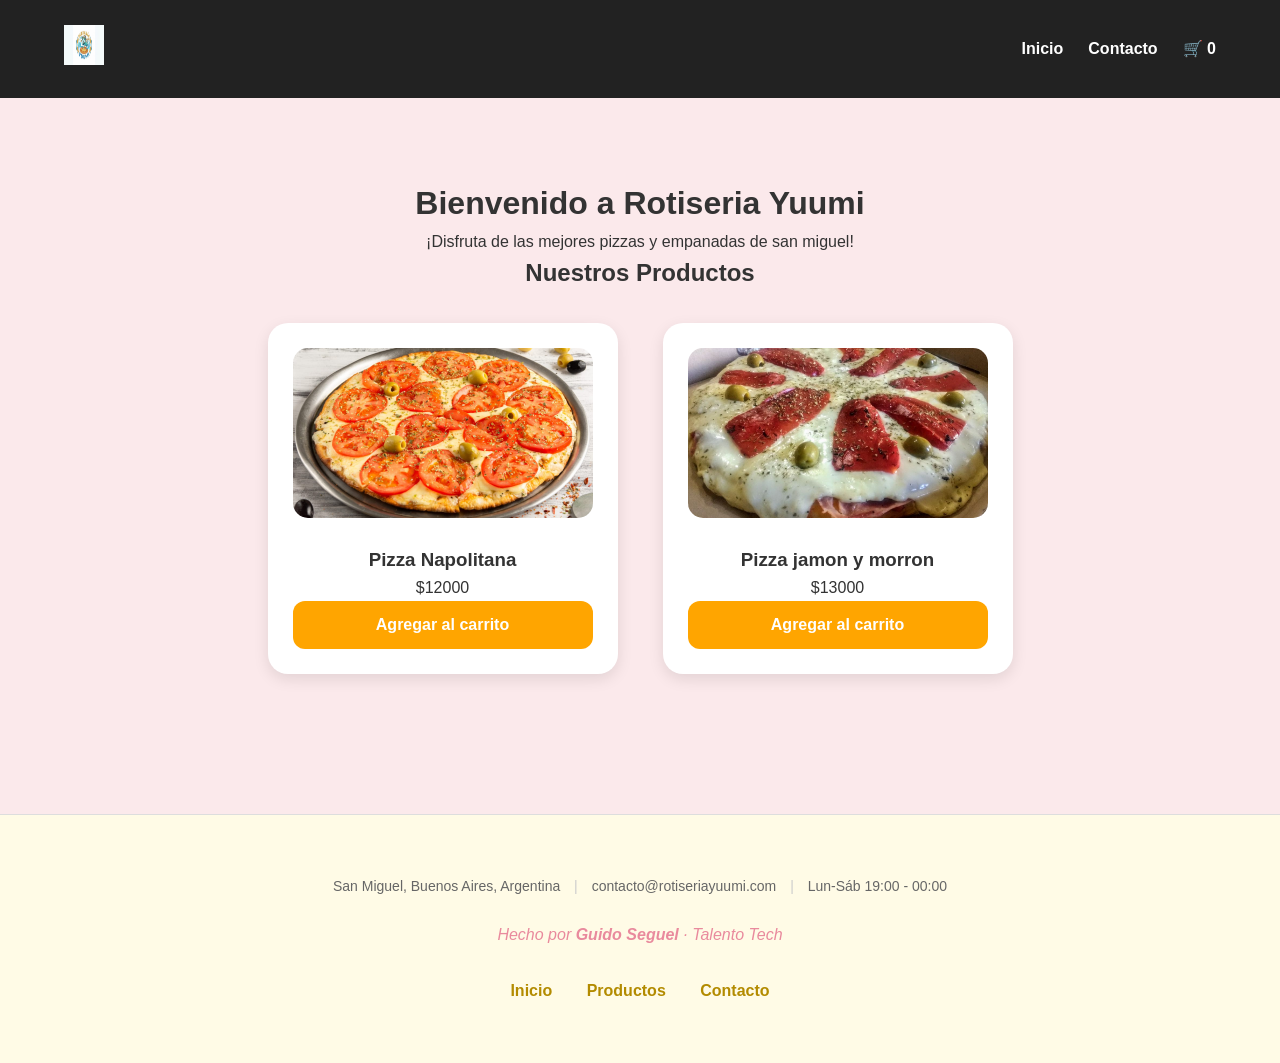
<file: index.html>
<!doctype html>
<html lang="es">
  <head>
    <meta charset="UTF-8" />
    <meta name="viewport" content="width=device-width, initial-scale=1.0" />
    <title>Rotiseria Yuumi</title>
    <link rel="stylesheet" href="./css/styles.css" />
  </head>
  <body>
    <header>
      <div class="div-logo">
        <a href="./index.html" class="logo">
          <img
            src="./img/logo-yuumi.png"
            width="40"
            height="40"
            alt="Logo Pizzeria"
          />
        </a>
      </div>
      <nav class="nav-header">
        <ul>
          <li><a href="./index.html">Inicio</a></li>
          <li><a href="./pages/contacto.html">Contacto</a></li>
          <li>
            <a href="./pages/carrito.html" class="carrito-icono"
              >🛒 <span id="contador-carrito">0</span></a
            >
          </li>
        </ul>
      </nav>
    </header>

    <main>
      <h1>Bienvenido a Rotiseria Yuumi</h1>
      <p class="parrafo">
        ¡Disfruta de las mejores pizzas y empanadas de san miguel!
      </p>

      <section>
        <h2 class="titulo-productos">Nuestros Productos</h2>

        <div class="contenedor-tarjetas" id="contenedor-pizzas"></div>
      </section>
    </main>

    <footer>
      <div class="footer-top">
        <span> San Miguel, Buenos Aires, Argentina</span>
        <span class="separador">|</span>
        <span> contacto@rotiseriayuumi.com</span>
        <span class="separador">|</span>
        <span> Lun-Sáb 19:00 - 00:00</span>
      </div>

      <div class="footer-credits">
        <p>Hecho por <strong>Guido Seguel</strong> · Talento Tech</p>
      </div>

      <nav class="footer-nav">
        <a href="./index.html">Inicio</a>
        <a href="./index.html">Productos</a>
        <a href="./pages/contacto.html">Contacto</a>
      </nav>
    </footer>

  <script src="./js/storage.js"></script>
    <script src="./js/ui.js"></script>
    <script src="./js/carrito.js"></script>
    <script src="./js/funcionesCarrito.js"></script>
    <script src="./js/index.js"></script>
  </body>
</html>
</html>
</file>
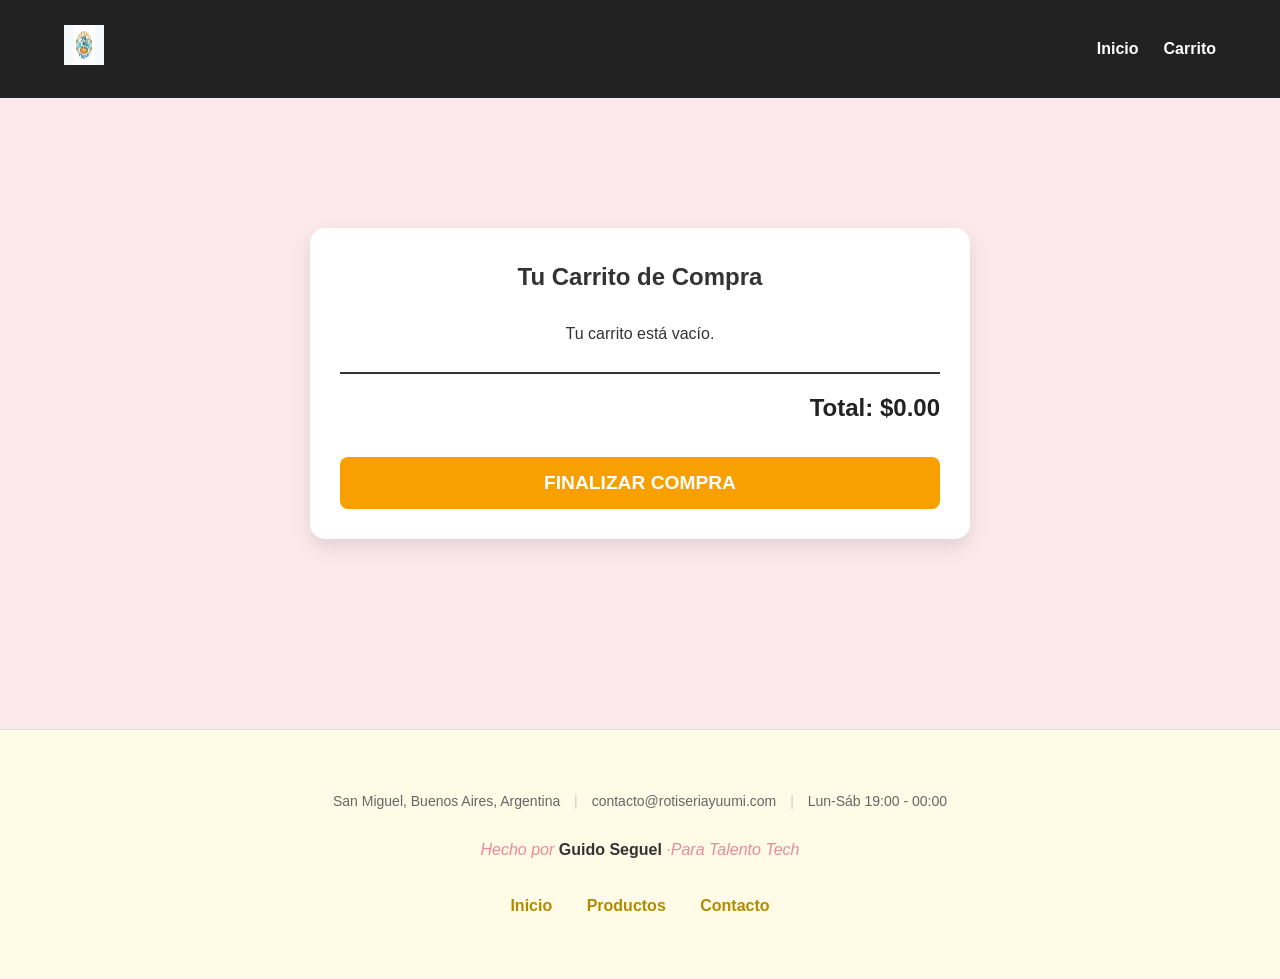
<file: pages/carrito.html>
<!doctype html>
<html lang="es">
  <head>
    <meta charset="UTF-8" />
    <meta name="viewport" content="width=device-width, initial-scale=1.0" />
    <title>Carrito de Compra - Rotiseria Yuumi</title>
    <link rel="stylesheet" href="../css/styles.css" />
  </head>
  <body>
    <header>
      <div class="div-logo">
        <a href="../index.html" class="logo">
          <img
            src="../img/logo-yuumi.png"
            width="40"
            height="40"
            alt="Logo Pizzeria"
          />
        </a>
      </div>
      <nav class="nav-header">
        <ul>
          <li><a href="../index.html">Inicio</a></li>
          <li><a href="./carrito.html">Carrito</a></li>
        </ul>
      </nav>
    </header>

    <main>
      <section class="carrito-container">
        <h2 class="text-secondary">Tu Carrito de Compra</h2>

        <div class="carrito-items"></div>

        <div class="carrito-total">
          <p>Total: $<span id="total">0.00</span></p>
          <button id="checkout-button" class="btn-finalizar">
            Finalizar Compra
          </button>
        </div>
      </section>
    </main>
    <footer>
      <div class="footer-info">
        <span> San Miguel, Buenos Aires, Argentina</span>
        <span class="barra">|</span>
        <span> contacto@rotiseriayuumi.com</span>
        <span class="barra">|</span>
        <span> Lun-Sáb 19:00 - 00:00</span>
      </div>

      <div class="footer-creditos">
        <p>
          Hecho por
          <span class="nombre-autor">Guido Seguel</span> ·Para Talento Tech
        </p>
      </div>

      <nav class="footer-nav-final">
        <a href="../index.html">Inicio</a>
        <a href="../index.html">Productos</a>
        <a href="./contacto.html">Contacto</a>
      </nav>
    </footer>

    <script src="../js/storage.js"></script>
    <script src="../js/funcionesCarrito.js"></script>
    <script src="../js/carrito.js"></script>
  </body>
</html>
</file>
<file: css/styles.css>
/* Le saco los margenes que vienen por defecto en el navegador para que no jodan */
html,
body,
h1,
h2,
h3,
p,
ul,
li,
section,
div,
header,
footer,
main,
nav,
article {
  margin: 0;
  padding: 0;
}

/* Configuracion base para toda la pagina */
body {
  font-family: Arial, Helvetica, sans-serif;
  background-color: #fbe9eb;
  color: #333;
  display: flex;
  flex-direction: column;
  min-height: 100vh;
  line-height: 1.6;
}

/* Acomodando el cuerpo principal para que tenga aire a los costados */
main {
  flex: 1;
  padding: 80px 10%;
  text-align: center;
}

/* La barra de navegacion de arriba de todo */
header {
  background-color: #222;
  padding: 25px 5%;
  display: flex;
  justify-content: space-between;
  align-items: center;
}

header ul {
  display: flex;
  list-style: none;
}

header li {
  margin-left: 25px;
}

header a {
  color: white;
  text-decoration: none;
  font-weight: bold;
}

header a:hover {
  color: orange;
}

/* Aca le doy estilo a la cuadricula de las pizzas */
.contenedor-tarjetas {
  display: flex;
  flex-wrap: wrap;
  justify-content: center;
  gap: 45px;
  margin-top: 30px;
}

/* Las tarjetitas de los productos individuales */
.card {
  background-color: white;
  width: 300px;
  padding: 25px;
  border-radius: 20px;
  box-shadow: 0 5px 15px rgba(0, 0, 0, 0.1);
  transition: 0.3s;
}

/* Efecto piola cuando le paso el mouse por encima a la pizza */
.card:hover {
  transform: scale(1.05);
}

.card img {
  width: 100%;
  height: 170px;
  border-radius: 15px;
  object-fit: cover;
  margin-bottom: 20px;
}

/* Dejando facherito el formulario de contacto */
.seccion-contacto {
  max-width: 550px;
  margin: 0 auto;
  background-color: #fffbe6;
  padding: 50px;
  border-radius: 30px;
  border: 1px solid orange;
  text-align: left;
}

.grupo-input {
  margin-bottom: 25px;
}

.grupo-input label {
  display: block;
  margin-bottom: 10px;
  font-weight: bold;
}

.grupo-input input,
.grupo-input textarea {
  width: 100%;
  padding: 15px;
  border-radius: 10px;
  border: 1px solid #ccc;
}

/* Botones generales de la pagina */
.btn {
  padding: 15px;
  cursor: pointer;
  font-weight: bold;
  border-radius: 12px;
  border: none;
  width: 100%;
  font-size: 16px;
}

.bg-secondary {
  background-color: orange;
}

.text-dark {
  color: white;
}

/* Acomodando el footer para que quede abajo prolijo */
footer {
  background-color: #fffbe6;
  padding: 60px 20px;
  text-align: center;
  border-top: 1px solid #ddd;
  margin-top: 60px;
}

.footer-info,
.footer-top {
  margin-bottom: 25px;
  color: #666;
  font-size: 14px;
}

.barra,
.separador {
  padding: 0 10px;
  color: #ccc;
}

.footer-creditos,
.footer-credits {
  margin-bottom: 30px;
  color: #e98a9d;
  font-style: italic;
}

.nombre-autor {
  color: #333;
  font-weight: bold;
  font-style: normal;
}

footer a {
  color: #b38b00;
  text-decoration: none;
  font-weight: bold;
  margin: 0 15px;
  display: inline-block;
}

footer a:hover {
  color: #333;
  text-decoration: underline;
}

/* =========================================
   TODA LA LOGICA VISUAL DEL CARRITO
   ========================================= */

.carrito-container {
  max-width: 600px;
  margin: 50px auto;
  background-color: #ffffff;
  border-radius: 15px;
  padding: 30px;
  box-shadow: 0 8px 20px rgba(0, 0, 0, 0.1);
}

.carrito-container h2 {
  text-align: center;
  color: #333;
  margin-bottom: 25px;
  font-weight: 700;
}

.carrito-items {
  margin-bottom: 25px;
}

.item-carrito-lista {
  display: flex;
  justify-content: space-between;
  align-items: center;
  padding: 15px 0;
  border-bottom: 1px solid #eaeaea;
  font-size: 1.1rem;
  color: #444;
}

.item-carrito-lista strong {
  color: #f7a000;
  font-size: 1.2rem;
}

.carrito-total {
  text-align: right;
  font-size: 1.5rem;
  font-weight: bold;
  color: #222;
  padding-top: 15px;
  border-top: 2px solid #333;
}

/* Boton gigante para terminar de comprar */
.btn-finalizar {
  display: block;
  width: 100%;
  padding: 15px;
  margin-top: 30px;
  background-color: #f7a000;
  color: #fff;
  border: none;
  border-radius: 8px;
  font-size: 1.2rem;
  font-weight: bold;
  text-transform: uppercase;
  cursor: pointer;
  transition:
    background-color 0.3s ease,
    transform 0.1s ease;
}

.btn-finalizar:hover {
  background-color: #e69500;
}

.btn-finalizar:active {
  transform: scale(0.98);
}

/* El diseño del carrito para que quede modo pro (fotos, botones, etc) */
.tarjeta-carrito {
  display: flex;
  justify-content: flex-start;
  align-items: center;
  border: 1px solid #e0e0e0;
  padding: 20px;
  margin-bottom: 20px;
  border-radius: 12px;
  background-color: #fff;
  box-shadow: 0 4px 8px rgba(0, 0, 0, 0.05);
  gap: 20px;
  transition:
    background-color 0.3s ease,
    transform 0.2s ease;
  cursor: pointer;
}

.tarjeta-carrito:hover {
  background-color: #fffae6;
  transform: translateY(-3px);
  box-shadow: 0 6px 12px rgba(0, 0, 0, 0.1);
}

/* Aca dejo redondas y facheras las fotitos del carrito */
.img-carrito {
  width: 100px;
  height: 100px;
  object-fit: cover;
  border-radius: 50%;
  border: 2px solid #fff;
  box-shadow: 0 2px 4px rgba(0, 0, 0, 0.1);
}

.info-producto-carrito {
  display: flex;
  align-items: center;
  flex-grow: 1;
  gap: 15px;
}

/* Le doy un minimo de ancho al nombre para que no se rompa todo */
.detalle-producto {
  flex: 1;
  min-width: 120px;
}

.detalle-producto h4 {
  margin: 0 0 5px 0;
  font-size: 1.1rem;
  color: #333;
}

.precio-unitario {
  margin: 0;
  color: #777;
  font-size: 0.9rem;
}

/* Controles de sumar y restar, agrupados piola */
.controles-cantidad {
  display: flex;
  align-items: center;
  gap: 8px;
  border: 1px solid #ccc;
  border-radius: 8px;
  padding: 2px;
  background-color: #f9f9f9;
}

.btn-mas,
.btn-menos {
  width: 28px;
  height: 28px;
  cursor: pointer;
  border: none;
  background: none;
  font-size: 1.2rem;
  font-weight: bold;
  color: #333;
  display: flex;
  align-items: center;
  justify-content: center;
}

.btn-mas:hover,
.btn-menos:hover {
  color: #ffd700;
}

.numero-cantidad {
  font-weight: bold;
  min-width: 20px;
  text-align: center;
  font-size: 1rem;
}

/* Aca me aseguro que los precios queden tirados a la derecha */
.subtotal-producto {
  text-align: right;
  font-weight: bold;
  min-width: 90px;
}

.subtotal-producto p {
  margin: 0;
  font-size: 1.1rem;
  color: #333;
}

/* Boton de eliminar que empuja al resto para acomodarse a la derecha */
.btn-eliminar-item {
  background-color: #ff4d4d;
  color: white;
  border: none;
  padding: 8px 16px;
  border-radius: 5px;
  cursor: pointer;
  font-weight: bold;
  transition: background-color 0.3s ease;
  white-space: nowrap;
}

.btn-eliminar-item:hover {
  background-color: #e60000;
}

/* =========================================
   ACA ARREGLO EL QUILOMBO PARA QUE SE VEA BIEN EN MI MOTO G84 Y LOS CELUS
   ========================================= */
@media (max-width: 768px) {
  /* Ajustes generales para pantallas chicas */
  main {
    padding: 40px 5%;
  }

  header {
    flex-direction: column;
    gap: 15px;
  }

  footer a {
    display: block;
    margin-bottom: 15px;
  }

  /* Hago que las tarjetas se apilen para abajo en vez de estar de costado */
  .tarjeta-carrito {
    flex-direction: column;
    text-align: center;
    padding: 20px;
    gap: 15px;
  }

  /* Centro la fotito */
  .img-carrito {
    margin: 0 auto;
  }

  .info-producto-carrito {
    flex-direction: column;
    width: 100%;
    gap: 15px;
  }

  /* Me aseguro de centrar todos los textos */
  .detalle-producto {
    width: 100%;
    text-align: center;
  }

  /* Que la cajita de cantidad no se estire al pedo ocupando toda la pantalla */
  .controles-cantidad {
    margin: 0 auto;
    justify-content: center;
    width: max-content;
  }

  .subtotal-producto {
    text-align: center;
    width: 100%;
  }

  /* Achico el boton de eliminar y lo centro para que no quede como una barra gigante */
  .btn-eliminar-item {
    margin: 10px auto 0 auto;
    width: 100%;
    max-width: 250px;
  }

  /* Y por fin centro el total general que me quedaba colgado a la derecha */
  .carrito-total {
    text-align: center;
  }
}
</file>
